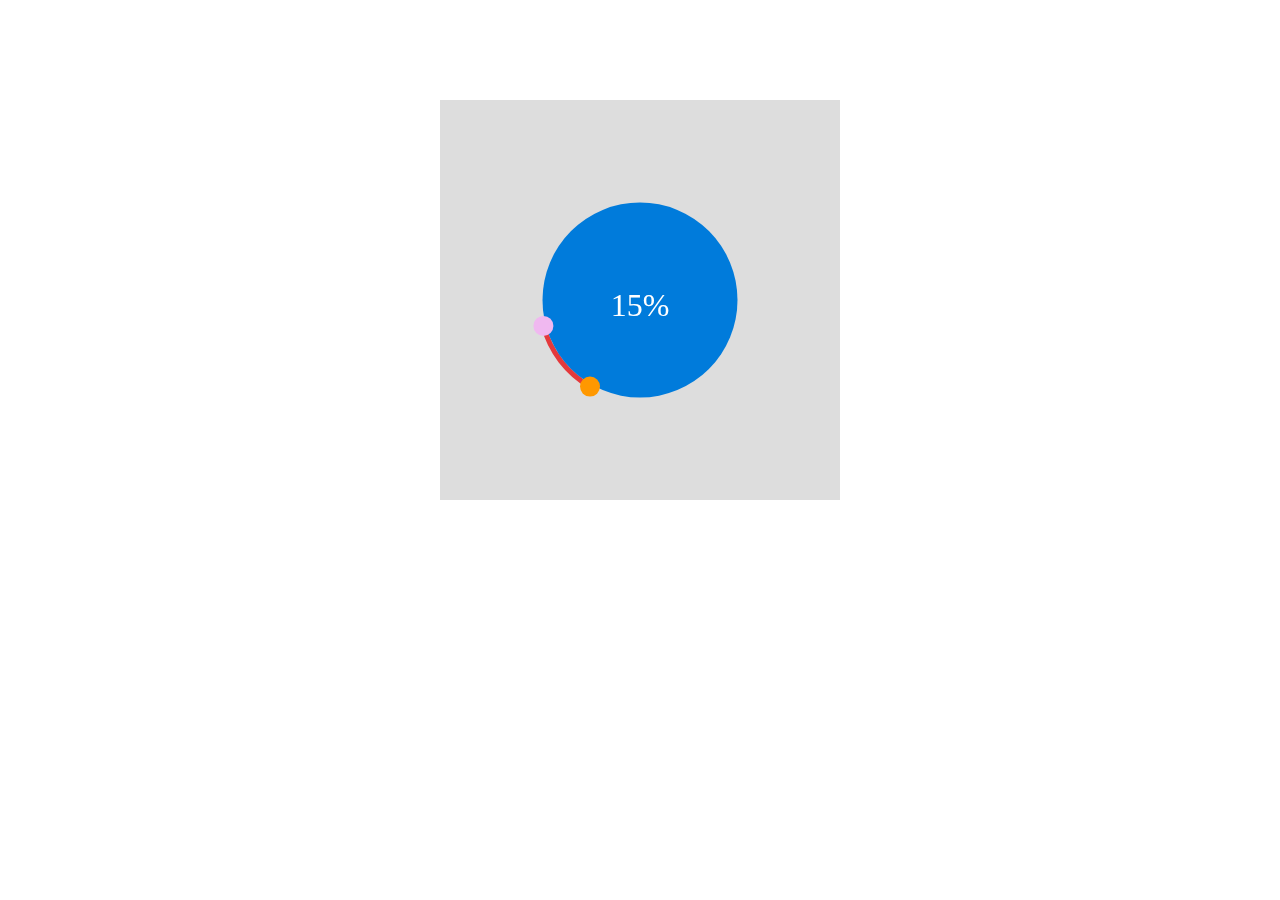
<file: css/5_canvas进度条.html>
<!DOCTYPE html>
<html>
<head>
    <meta charset="UTF-8">
    <meta name="viewport" content="width=device-width, initial-scale=1.0">
    <meta http-equiv="X-UA-Compatible" content="ie=edge">
    <title>Document</title>
    <style>
        .box{
            width: 400px;
            margin: 100px auto 0;
            background-color: #ddd;
        }
        .box>canvas{
            display: block;
        }
    </style>
</head>
<body>
    
    <div class="box">
        <canvas id="canvas" width="400" height="400"></canvas>
    </div>

    <script>
        window.onload = function () {
            var canvas = document.getElementById('canvas');

            var context = canvas.getContext('2d');

            //获取canvas的宽度和高度
            var cw = canvas.width;
            var ch = canvas.height;

            //绘制大圆的半径
            var r = 100;

            //小圆半径
            var smallR = 10;

            //进度达到68%

            // 递增角度
            var n = 0;

            //初始角度
            var initDeg = 120;

            //最大角度增加
            var maxDeg = 300;

            //进度百分比
            var percent = 0.86;

            // 角度递增时间
            var duration = 15;

            function drawProgress() {
                //绘制大圆
                context.beginPath();
                context.lineWidth = 5;
                context.strokeStyle = '#e4393c';
                context.arc(cw / 2, ch / 2, r, initDeg / 180 * Math.PI, (initDeg + n) / 180 * Math.PI, false);
                context.stroke();
                context.closePath();

                context.beginPath();
                context.fillStyle = '#007BDB';
                context.arc(cw / 2, ch / 2, r - 2.5, 0, 360 / 180 * Math.PI, false);
                context.fill();
                context.closePath();

                //绘制固定小圆
                context.beginPath();
                context.fillStyle = '#FF9800';
                context.arc(cw / 2 + Math.cos(initDeg / 180 * Math.PI) * r, ch / 2 + Math.sin(initDeg / 180 * Math.PI) * r , smallR, 0, 360 / 180 * Math.PI, false);
                context.fill();
                context.closePath();

                //绘制动态小圆
                context.beginPath();
                context.fillStyle = '#F0b8f0';
                context.arc(cw / 2 + Math.cos((initDeg + n) / 180 * Math.PI) * r, ch / 2 + Math.sin((initDeg + n) / 180 * Math.PI) * r , smallR, 0, 360 / 180 * Math.PI, false);
                context.fill();
                context.closePath();

                //绘制文字
                context.beginPath();
                context.font = '32px 微软雅黑';
                context.fillStyle = '#fff';
                context.textAlign = 'center';
                context.fillText(Math.floor(n / maxDeg * 100) + '%', cw / 2, ch / 2 +16);
                context.closePath();
                
        }

        drawProgress();

        var timer = setInterval(function () {
            n++;
            if (n > maxDeg * percent) {
                clearInterval(timer);
                timer = null;
            } else {
                //清除画布图形
                context.clearRect(0, 0, cw, ch);

                //绘制图形
                drawProgress();
            }
            
        }, duration)

    }
    </script>
</body>
</html>
</file>
